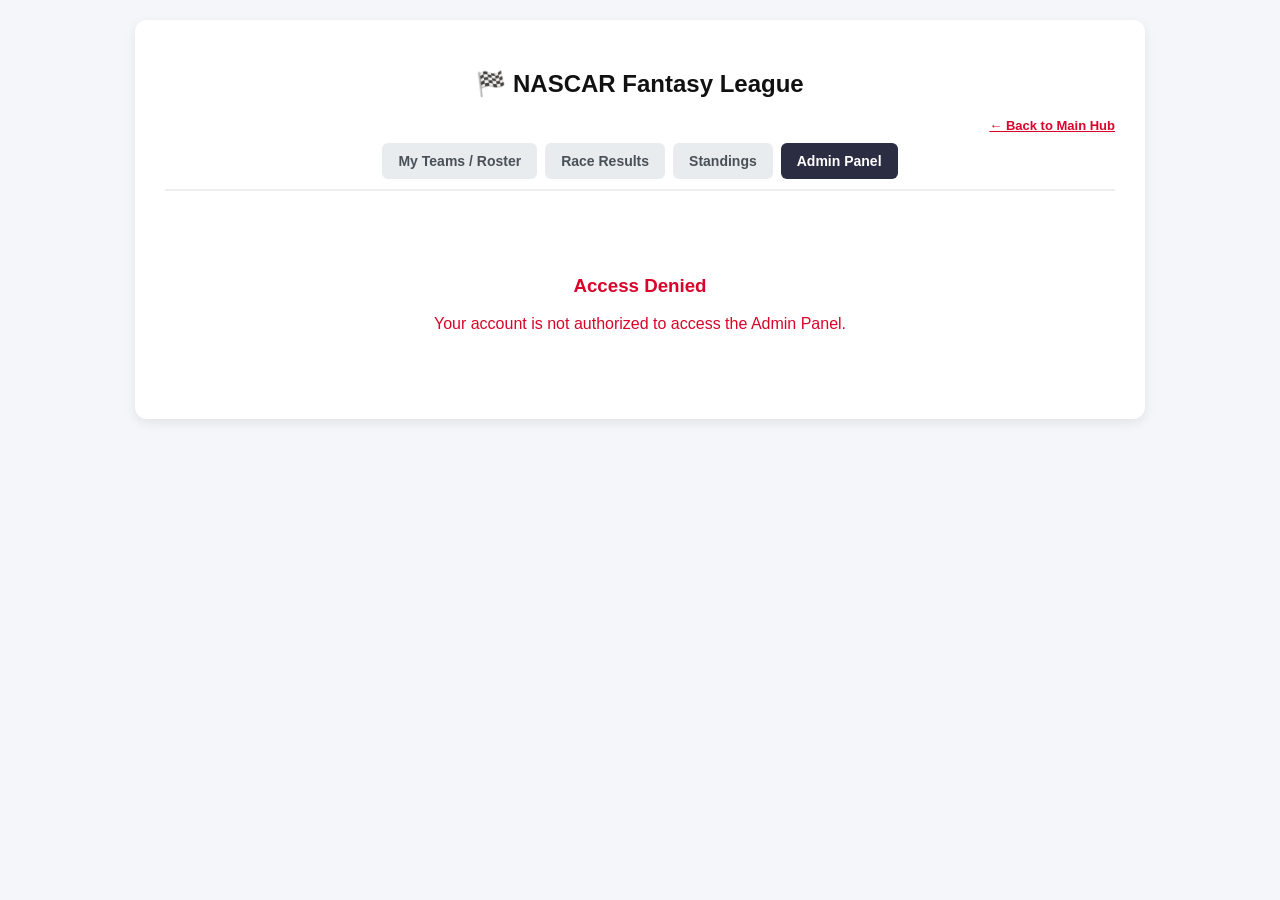
<file: admin.html>
<!DOCTYPE html>
<html>
<head>
  <meta charset="utf-8">
  <meta name="viewport" content="width=device-width, initial-scale=1">
  <title>NASCAR Fantasy League - Admin Panel</title>
  <style>
    body { font-family: -apple-system, BlinkMacSystemFont, "Segoe UI", Roboto, sans-serif; background: #f4f6f9; color: #333; margin: 0; padding: 20px; }
    .container { max-width: 950px; margin: 0 auto; background: #fff; padding: 30px; border-radius: 12px; box-shadow: 0 4px 12px rgba(0,0,0,0.08); }
    h2 { text-align: center; color: #111; margin-bottom: 20px; }
    
    .nav-tabs { display: flex; gap: 8px; margin-bottom: 25px; border-bottom: 2px solid #eee; padding-bottom: 10px; justify-content: center; flex-wrap: wrap; }
    .nav-tabs a { text-decoration: none; }
    .nav-tabs button { background: #e9ecef; border: none; padding: 10px 16px; border-radius: 6px; cursor: pointer; font-weight: 600; color: #495057; font-size: 14px; }
    .nav-tabs button.active { background: #d90429; color: #fff; }
    
    .form-group { margin-bottom: 20px; text-align: left; }
    label { display: block; font-weight: 600; margin-bottom: 6px; font-size: 14px; }
    input[type="text"], select { width: 100%; padding: 8px; border: 1px solid #ccc; border-radius: 6px; font-size: 13px; box-sizing: border-box; }
    button.action-btn { background: #d90429; color: white; border: none; padding: 10px 16px; font-size: 14px; font-weight: bold; border-radius: 6px; cursor: pointer; transition: background 0.2s; }
    button.action-btn:hover { background: #b70322; }
    .loading { text-align: center; font-style: italic; color: #666; margin-top: 15px; }
    
    table { width: 100%; border-collapse: collapse; margin-top: 15px; font-size: 13px; }
    th, td { padding: 8px 10px; border: 1px solid #dee2e6; text-align: left; }
    th { background: #f8f9fa; }
  </style>
</head>
<body>

  <div class="container">
    <h2>🏁 NASCAR Fantasy League</h2>
    <div style="text-align: right; margin-bottom: 10px; font-size: 13px; color: #666;">
      <a href="index.html" style="color: #d90429; font-weight: bold;">← Back to Main Hub</a>
    </div>
    
    <div class="nav-tabs">
      <a href="roster.html"><button>My Teams / Roster</button></a>
      <a href="results.html"><button>Race Results</button></a>
      <a href="standings.html"><button>Standings</button></a>
      <a href="admin.html"><button class="active" style="background: #2b2d42; color: #fff;">Admin Panel</button></a>
    </div>

    <!-- ADMIN PANEL CONTAINER -->
    <div id="adminPanelContent">
      <div id="accessDenied" style="display:none; text-align: center; padding: 40px; color: #d90429;">
        <h3>Access Denied</h3>
        <p>Your account is not authorized to access the Admin Panel.</p>
      </div>

      <div id="adminMainSection" style="display:none;">
        <h3>League Administration Panel</h3>
        <p>Logged in Admin: <span id="adminEmailDisplay" style="font-weight: bold; color: #d90429;"></span></p>
        
        <div style="margin-top: 20px; border-bottom: 2px solid #eee; padding-bottom: 10px; display: flex; gap: 8px; flex-wrap: wrap;">
          <button class="action-btn" onclick="switchAdminSubTab('rosters')">View Participant Rosters</button>
          <button class="action-btn" style="background: #2b2d42;" onclick="switchAdminSubTab('drivers')">Manage Drivers & Tiers</button>
          <button class="action-btn" style="background: #198754;" onclick="switchAdminSubTab('custom')">Write-In Drivers</button>
        </div>

        <div id="adminSubRosters" class="admin-sub-content" style="margin-top: 20px;">
          <p class="loading">Loading participant rosters...</p>
        </div>

        <div id="adminSubDrivers" class="admin-sub-content" style="margin-top: 20px; display:none;">
          <h4>Driver Eligibility & Tier Adjustments</h4>
          <p style="font-size:12px; color:#666;">Configure overrides for standard drivers. Set action to 'Omit' to remove them from selection lists, or assign custom tiers.</p>
          <div id="adminDriverTableContainer">Loading driver configuration...</div>
          <button class="action-btn" style="margin-top: 15px;" onclick="saveDriverConfig()">Save Driver Configuration</button>
        </div>

        <div id="adminSubCustom" class="admin-sub-content" style="margin-top: 20px; display:none;">
          <h4>Write-In Custom Drivers</h4>
          <p style="font-size:12px; color:#666;">Add custom drivers who aren't in the standard standings data feed.</p>
          <div id="customDriversTableContainer">Loading custom drivers...</div>
          <button class="action-btn" style="background: #198754; margin-top: 10px;" onclick="addCustomDriverRow()">+ Add Another Custom Driver</button>
          <button class="action-btn" style="margin-top: 10px;" onclick="saveCustomDriversConfig()">Save Custom Drivers</button>
        </div>
      </div>
    </div>
  </div>

  <script>
    const API_URL = "https://script.google.com/macros/s/AKfycbzMG87Z2WKta4ytG2O6jVl7R6diIvoRoyuwmu6AfnUdXo9W2QhzZ07Hs5vxaexvGhWj/exec";
    let currentUser = { name: "", email: "", isAdmin: false };

    async function callAPI(action, payload = {}) {
      try {
        payload.action = action;
        const response = await fetch(API_URL, {
          method: "POST",
          body: JSON.stringify(payload)
        });
        return await response.json();
      } catch (err) {
        console.error("API Error:", err);
        return { success: false, error: err.toString() };
      }
    }

    window.addEventListener('DOMContentLoaded', async () => {
      const savedUser = localStorage.getItem('nascarUser');
      if (savedUser) {
        try {
          currentUser = JSON.parse(savedUser);
        } catch(e) {}
      }

      if (!currentUser.email) {
        document.getElementById('accessDenied').style.display = 'block';
        return;
      }

      document.getElementById('adminEmailDisplay').textContent = currentUser.email;

      // Verify admin permissions by calling a restricted admin endpoint
      const res = await callAPI("adminGetAllTeams", { email: currentUser.email });
      
      if (res.success) {
        currentUser.isAdmin = true;
        document.getElementById('adminMainSection').style.display = 'block';
        renderAdminRosters(res.teams);
      } else {
        document.getElementById('accessDenied').style.display = 'block';
      }
    });

    function switchAdminSubTab(sub) {
      document.getElementById('adminSubRosters').style.display = (sub === 'rosters') ? 'block' : 'none';
      document.getElementById('adminSubDrivers').style.display = (sub === 'drivers') ? 'block' : 'none';
      document.getElementById('adminSubCustom').style.display = (sub === 'custom') ? 'block' : 'none';
      
      if (sub === 'rosters') loadAdminDashboard();
      if (sub === 'drivers') loadAdminDriverEditor();
      if (sub === 'custom') loadCustomDriverEditor();
    }

    async function loadAdminDashboard() {
      const res = await callAPI("adminGetAllTeams", { email: currentUser.email });
      if (res.success) {
        renderAdminRosters(res.teams);
      }
    }

    function renderAdminRosters(teams) {
      const container = document.getElementById('adminSubRosters');
      if (!teams || teams.length === 0) {
        container.innerHTML = '<p>No team submissions found yet.</p>';
        return;
      }
      
      let html = `<h4>All Participant Rosters (${teams.length})</h4>`;
      html += `<table>
        <tr>
          <th>Email</th>
          <th>Participant Name</th>
          <th>Team / Stable Name</th>
          <th>Drivers (1 - 10)</th>
          <th>Selected Teams</th>
        </tr>`;
        
      teams.forEach(t => {
        const driversFormatted = Array.isArray(t.drivers) ? t.drivers.filter(Boolean).join(', ') : '';
        const teamsFormatted = Array.isArray(t.teams) ? t.teams.filter(Boolean).join(' & ') : '';
        
        html += `<tr>
          <td>${t.email}</td>
          <td><b>${t.name}</b></td>
          <td><b style="color: #d90429;">${t.teamIdentifier}</b></td>
          <td style="font-size: 12px; line-height: 1.4;">${driversFormatted}</td>
          <td><b>${teamsFormatted}</b></td>
        </tr>`;
      });
      
      html += '</table>';
      container.innerHTML = html;
    }

    async function loadAdminDriverEditor() {
      const res = await callAPI("adminGetDriverManagementList", { email: currentUser.email });
      if (res.success) {
        let html = '<table><tr><th>Driver Name</th><th>Action</th><th>Tier Override</th><th>Team</th><th>Car #</th></tr>';
        const allDrivers = res.allDrivers || [];
        const overrides = res.overrides || {};
        
        allDrivers.forEach((d) => {
          const ov = overrides[d.name] || { action: 'include', tier: 0, team: d.team, car: d.car };
          html += `<tr data-driver="${d.name}">
            <td><b>${d.name}</b> (2025 Rank ${d.rank})</td>
            <td>
              <select class="admin-action">
                <option value="include" ${ov.action !== 'omit' ? 'selected' : ''}>Include</option>
                <option value="omit" ${ov.action === 'omit' ? 'selected' : ''}>Omit</option>
              </select>
            </td>
            <td>
              <select class="admin-tier">
                <option value="0" ${ov.tier === 0 ? 'selected' : ''}>Default (Auto)</option>
                <option value="1" ${ov.tier === 1 ? 'selected' : ''}>Tier 1</option>
                <option value="2" ${ov.tier === 2 ? 'selected' : ''}>Tier 2</option>
                <option value="3" ${ov.tier === 3 ? 'selected' : ''}>Tier 3</option>
                <option value="4" ${ov.tier === 4 ? 'selected' : ''}>Tier 4</option>
              </select>
            </td>
            <td><input type="text" class="admin-team" value="${ov.team || d.team}"></td>
            <td><input type="text" class="admin-car" value="${ov.car || d.car}" style="width: 50px;"></td>
          </tr>`;
        });
        html += '</table>';
        document.getElementById('adminDriverTableContainer').innerHTML = html;
      }
    }

    async function loadCustomDriverEditor() {
      const res = await callAPI("adminGetDriverManagementList", { email: currentUser.email });
      let html = '<table><tr><th>Driver Name</th><th>Assigned Tier</th><th>Team</th><th>Car #</th><th>Action</th></tr>';
      const existingCustom = res.customDrivers || [];
      if (existingCustom.length === 0) {
        existingCustom.push({ name: '', tier: 4, team: '', car: '' });
      }
      
      existingCustom.forEach((d) => {
        html += `<tr class="custom-driver-row">
          <td><input type="text" class="cd-name" value="${d.name}" placeholder="Driver Full Name"></td>
          <td>
            <select class="cd-tier">
              <option value="1" ${d.tier === 1 ? 'selected' : ''}>Tier 1</option>
              <option value="2" ${d.tier === 2 ? 'selected' : ''}>Tier 2</option>
              <option value="3" ${d.tier === 3 ? 'selected' : ''}>Tier 3</option>
              <option value="4" ${d.tier === 4 ? 'selected' : ''}>Tier 4</option>
            </select>
          </td>
          <td><input type="text" class="cd-team" value="${d.team}" placeholder="Team Name"></td>
          <td><input type="text" class="cd-car" value="${d.car}" placeholder="Car #" style="width: 50px;"></td>
          <td><button type="button" onclick="this.closest('tr').remove()" style="background:#d90429; color:#fff; border:none; padding:5px 8px; border-radius:4px; cursor:pointer;">Remove</button></td>
        </tr>`;
      });
      html += '</table>';
      document.getElementById('customDriversTableContainer').innerHTML = html;
    }

    function addCustomDriverRow() {
      const container = document.querySelector('#customDriversTableContainer table');
      if (!container) return;
      const row = document.createElement('tr');
      row.className = 'custom-driver-row';
      row.innerHTML = `
        <td><input type="text" class="cd-name" placeholder="Driver Full Name"></td>
        <td>
          <select class="cd-tier">
            <option value="1">Tier 1</option>
            <option value="2">Tier 2</option>
            <option value="3">Tier 3</option>
            <option value="4" selected>Tier 4</option>
          </select>
        </td>
        <td><input type="text" class="cd-team" placeholder="Team Name"></td>
        <td><input type="text" class="cd-car" placeholder="Car #" style="width: 50px;"></td>
        <td><button type="button" onclick="this.closest('tr').remove()" style="background:#d90429; color:#fff; border:none; padding:5px 8px; border-radius:4px; cursor:pointer;">Remove</button></td>
      `;
      container.appendChild(row);
    }

    async function saveDriverConfig() {
      const rows = document.querySelectorAll('#adminDriverTableContainer tr[data-driver]');
      const overrideList = [];
      rows.forEach(r => {
        const name = r.getAttribute('data-driver');
        const action = r.querySelector('.admin-action').value;
        const tier = Number(r.querySelector('.admin-tier').value);
        const team = r.querySelector('.admin-team').value.trim();
        const car = r.querySelector('.admin-car').value.trim();
        if (action === 'omit' || tier > 0 || team || car) {
          overrideList.push({ name, action, tier, team, car });
        }
      });

      const res = await callAPI("adminSaveDriverOverrides", { email: currentUser.email, overrideList });
      if (res.success) {
        alert("Driver configurations saved successfully!");
      } else {
        alert("Error saving: " + res.error);
      }
    }

    async function saveCustomDriversConfig() {
      const rows = document.querySelectorAll('.custom-driver-row');
      const customList = [];
      rows.forEach(r => {
        const name = r.querySelector('.cd-name').value.trim();
        const tier = Number(r.querySelector('.cd-tier').value);
        const team = r.querySelector('.cd-team').value.trim();
        const car = r.querySelector('.cd-car').value.trim();
        if (name) customList.push({ name, tier, team, car });
      });

      const res = await callAPI("adminSaveCustomDrivers", { email: currentUser.email, customDriversList: customList });
      if (res.success) {
        alert("Custom drivers saved successfully!");
      } else {
        alert("Error saving: " + res.error);
      }
    }
  </script>
</body>
</html>
</file>
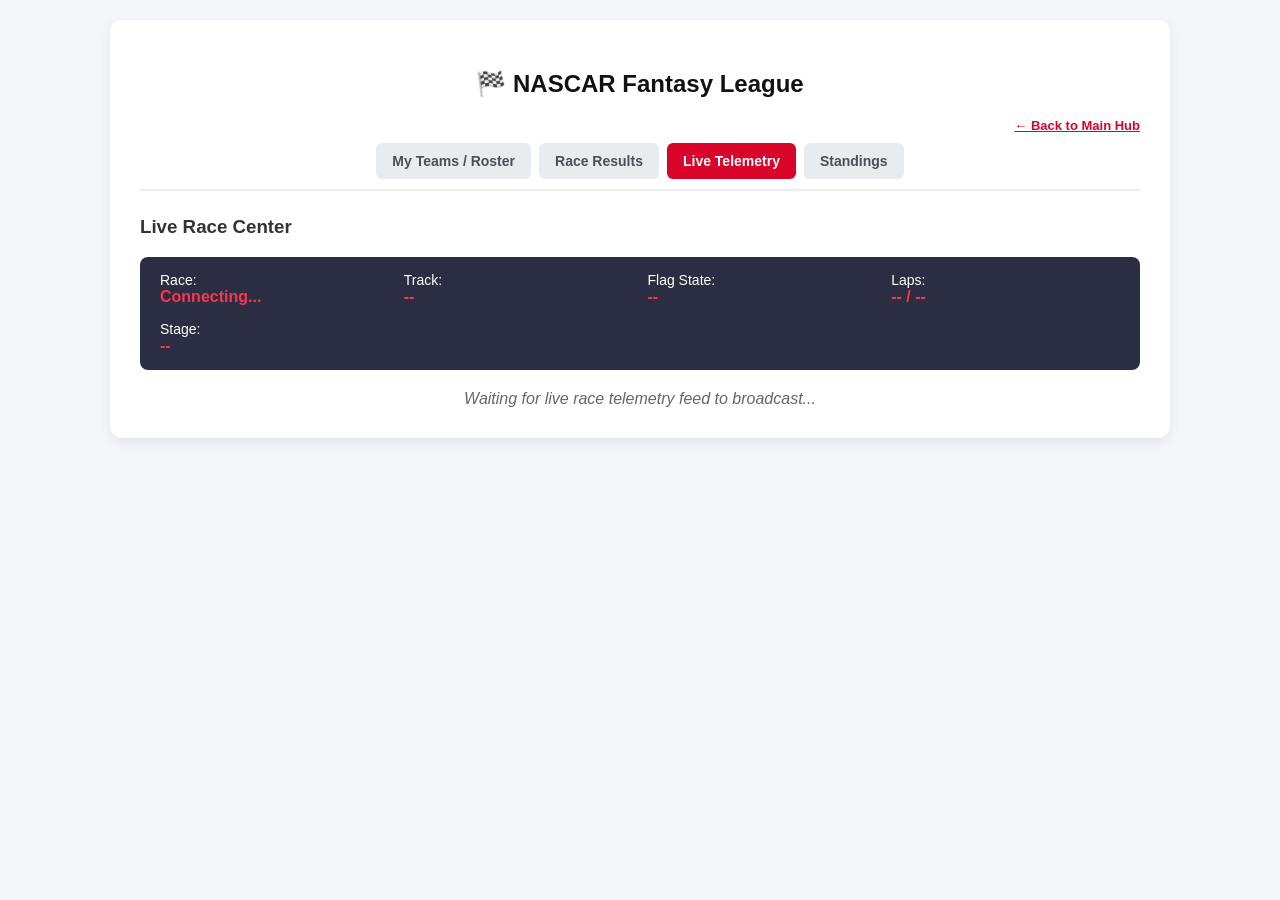
<file: live.html>
<!DOCTYPE html>
<html>
<head>
  <meta charset="utf-8">
  <meta name="viewport" content="width=device-width, initial-scale=1">
  <title>NASCAR Fantasy League - Live Race Center</title>
  <style>
    body { font-family: -apple-system, BlinkMacSystemFont, "Segoe UI", Roboto, sans-serif; background: #f4f6f9; color: #333; margin: 0; padding: 20px; }
    .container { max-width: 1000px; margin: 0 auto; background: #fff; padding: 30px; border-radius: 12px; box-shadow: 0 4px 12px rgba(0,0,0,0.08); }
    h2 { text-align: center; color: #111; margin-bottom: 20px; }
    
    .nav-tabs { display: flex; gap: 8px; margin-bottom: 25px; border-bottom: 2px solid #eee; padding-bottom: 10px; justify-content: center; flex-wrap: wrap; }
    .nav-tabs a { text-decoration: none; }
    .nav-tabs button { background: #e9ecef; border: none; padding: 10px 16px; border-radius: 6px; cursor: pointer; font-weight: 600; color: #495057; font-size: 14px; }
    .nav-tabs button.active { background: #d90429; color: #fff; }
    
    .status-banner { display: grid; grid-template-columns: repeat(auto-fit, minmax(200px, 1fr)); gap: 15px; background: #2b2d42; color: #fff; padding: 15px 20px; border-radius: 8px; margin-bottom: 20px; font-size: 14px; }
    .status-item span { display: block; font-weight: bold; color: #ff334b; font-size: 16px; }

    .loading { text-align: center; font-style: italic; color: #666; margin-top: 15px; }
    
    table { width: 100%; border-collapse: collapse; margin-top: 15px; font-size: 13px; overflow-x: auto; display: block; }
    th, td { padding: 8px 10px; border: 1px solid #dee2e6; text-align: left; }
    th { background: #f8f9fa; }
  </style>
</head>
<body>

  <div class="container">
    <h2>🏁 NASCAR Fantasy League</h2>
    <div style="text-align: right; margin-bottom: 10px; font-size: 13px; color: #666;">
      <a href="index.html" style="color: #d90429; font-weight: bold;">← Back to Main Hub</a>
    </div>
    
    <div class="nav-tabs">
      <a href="roster.html"><button>My Teams / Roster</button></a>
      <a href="results.html"><button>Race Results</button></a>
      <a href="live.html"><button class="active">Live Telemetry</button></a>
      <a href="standings.html"><button>Standings</button></a>
    </div>

    <!-- LIVE RACE DASHBOARD -->
    <div>
      <h3>Live Race Center</h3>
      
      <div class="status-banner" id="statusBanner">
        <div class="status-item">Race: <span id="lblRace">Connecting...</span></div>
        <div class="status-item">Track: <span id="lblTrack">--</span></div>
        <div class="status-item">Flag State: <span id="lblFlag">--</span></div>
        <div class="status-item">Laps: <span id="lblLaps">-- / --</span></div>
        <div class="status-item">Stage: <span id="lblStage">--</span></div>
      </div>

      <div id="liveLoading" class="loading">Connecting to NASCAR live telemetry feeds...</div>
      <div id="liveTableContainer"></div>
    </div>
  </div>

  <script>
    const statusMap = { 1: "Running", 3: "Out", 6: "Off Track" };

    function getFlagDesc(code) {
      switch (Number(code)) {
        case 0: return 'None';
        case 1: return 'Green 🟢';
        case 2: return 'Yellow 🟡';
        case 3: return 'Red 🔴';
        case 4: return 'White ⚪';
        case 5: return 'Checkered 🏁';
        case 8: return 'Hot Track';
        case 9: return 'Cold Track';
        default: return 'Active';
      }
    }

    async function fetchLiveFeed() {
      try {
        const [feedRes, pointsRes] = await Promise.all([
          fetch("https://cf.nascar.com/live/feeds/live-feed.json"),
          fetch("https://cf.nascar.com/live/feeds/live-points.json")
        ]);
        
        const feedData = await feedRes.json();
        const pointsData = await pointsRes.json();
        
        if (!feedData || !feedData.vehicles) {
          document.getElementById('liveLoading').textContent = "Live feed currently unavailable (No active race session).";
          return;
        }

        // Update Banner
        document.getElementById('lblRace').textContent = feedData.run_name || "Live Race";
        document.getElementById('lblTrack').textContent = feedData.track_name || "Track";
        document.getElementById('lblFlag').textContent = getFlagDesc(feedData.flag_state);
        document.getElementById('lblLaps').textContent = `${feedData.lap_number || 0} / ${feedData.laps_in_race || 0}`;
        
        let stageNum = "N/A";
        if (feedData.stage && feedData.stage.stage_num !== undefined) stageNum = feedData.stage.stage_num;
        document.getElementById('lblStage').textContent = stageNum;

        const pointsMap = {};
        if (Array.isArray(pointsData)) {
          pointsData.forEach(p => pointsMap[String(p.car_number)] = p);
        }

        const vehicles = feedData.vehicles.sort((a, b) => (a.running_position || a.position || 99) - (b.running_position || b.position || 99));

        let html = `<table>
          <tr>
            <th>Pos</th>
            <th>Start</th>
            <th>Car #</th>
            <th>Driver</th>
            <th>Delta</th>
            <th>Laps</th>
            <th>Status</th>
            <th>Live Pts</th>
            <th>S1</th>
            <th>S2</th>
            <th>S3</th>
          </tr>`;

        vehicles.forEach(v => {
          const p = pointsMap[String(v.vehicle_number)] || {};
          const driverName = v.driver ? (v.driver.full_name || `${v.driver.first_name || ''} ${v.driver.last_name || ''}`) : "Unknown";
          
          html += `<tr>
            <td><b>${v.running_position || v.position || ""}</b></td>
            <td>${v.starting_position || ""}</td>
            <td>${v.vehicle_number || ""}</td>
            <td><b>${driverName}</b></td>
            <td>${v.delta || 0}</td>
            <td>${v.laps_completed || 0}</td>
            <td>${statusMap[v.status] || 'Running'}</td>
            <td><b>${p.points_earned_this_race || 0}</b></td>
            <td>${p.stage_1_points || 0}</td>
            <td>${p.stage_2_points || 0}</td>
            <td>${p.stage_3_points || 0}</td>
          </tr>`;
        });
        html += '</table>';

        document.getElementById('liveTableContainer').innerHTML = html;
        document.getElementById('liveLoading').style.display = 'none';

      } catch (err) {
        console.error("Live feed fetch error:", err);
        document.getElementById('liveLoading').textContent = "Waiting for live race telemetry feed to broadcast...";
      }
    }

    window.addEventListener('DOMContentLoaded', () => {
      fetchLiveFeed();
      // Auto-refresh every 10 seconds during race weekends
      setInterval(fetchLiveFeed, 10000);
    });
  </script>
</body>
</html>
</file>
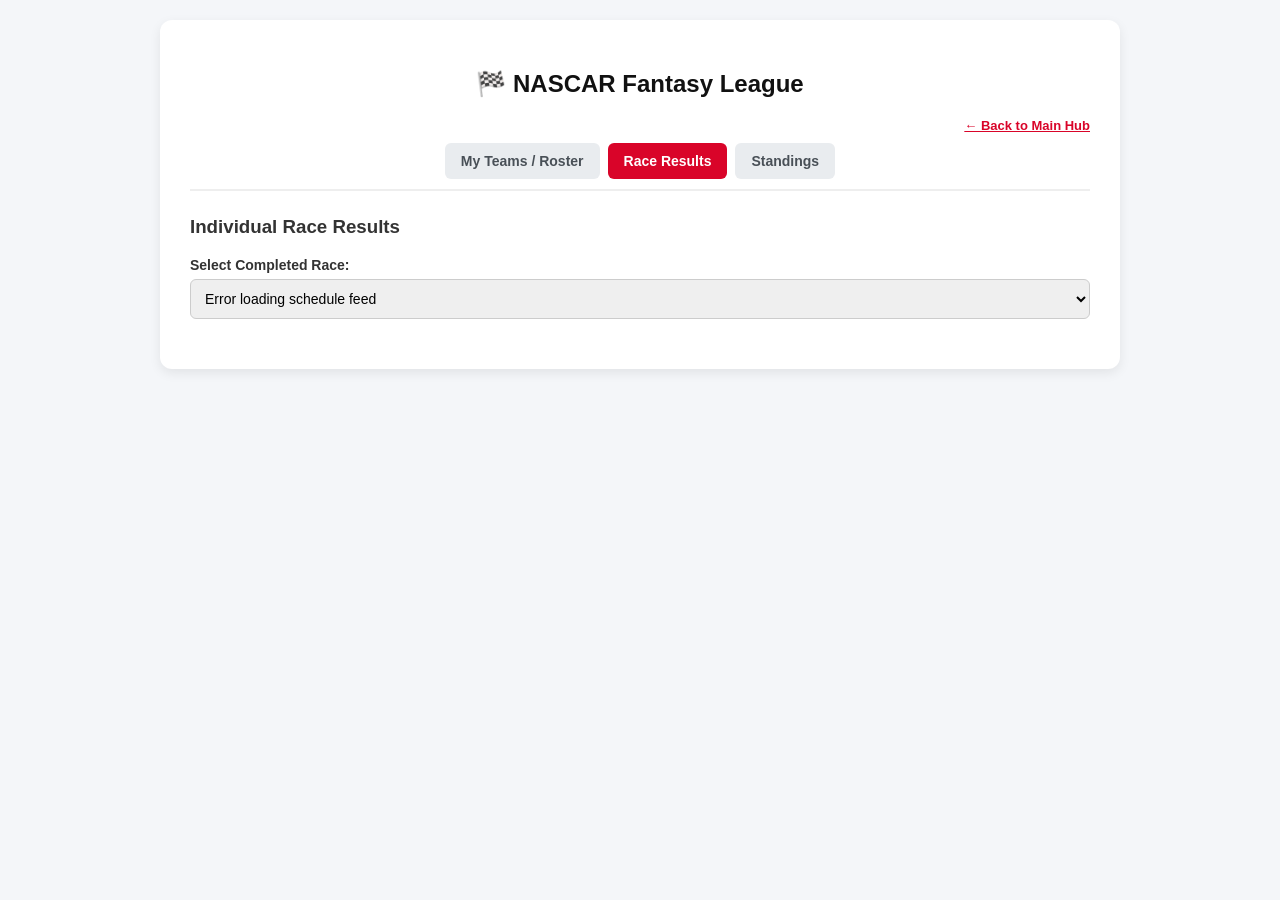
<file: results.html>
<!DOCTYPE html>
<html>
<head>
  <meta charset="utf-8">
  <meta name="viewport" content="width=device-width, initial-scale=1">
  <title>NASCAR Fantasy League - Race Results</title>
  <style>
    body { font-family: -apple-system, BlinkMacSystemFont, "Segoe UI", Roboto, sans-serif; background: #f4f6f9; color: #333; margin: 0; padding: 20px; }
    .container { max-width: 900px; margin: 0 auto; background: #fff; padding: 30px; border-radius: 12px; box-shadow: 0 4px 12px rgba(0,0,0,0.08); }
    h2 { text-align: center; color: #111; margin-bottom: 20px; }
    
    .nav-tabs { display: flex; gap: 8px; margin-bottom: 25px; border-bottom: 2px solid #eee; padding-bottom: 10px; justify-content: center; flex-wrap: wrap; }
    .nav-tabs a { text-decoration: none; }
    .nav-tabs button { background: #e9ecef; border: none; padding: 10px 16px; border-radius: 6px; cursor: pointer; font-weight: 600; color: #495057; font-size: 14px; }
    .nav-tabs button.active { background: #d90429; color: #fff; }
    
    .form-group { margin-bottom: 20px; text-align: left; }
    label { display: block; font-weight: 600; margin-bottom: 6px; font-size: 14px; }
    select { width: 100%; padding: 10px; border: 1px solid #ccc; border-radius: 6px; font-size: 14px; box-sizing: border-box; }
    .loading { text-align: center; font-style: italic; color: #666; margin-top: 15px; }
    
    table { width: 100%; border-collapse: collapse; margin-top: 15px; font-size: 13px; overflow-x: auto; display: block; }
    th, td { padding: 8px 10px; border: 1px solid #dee2e6; text-align: left; }
    th { background: #f8f9fa; }
  </style>
</head>
<body>

  <div class="container">
    <h2>🏁 NASCAR Fantasy League</h2>
    <div style="text-align: right; margin-bottom: 10px; font-size: 13px; color: #666;">
      <a href="index.html" style="color: #d90429; font-weight: bold;">← Back to Main Hub</a>
    </div>
    
    <div class="nav-tabs">
      <a href="roster.html"><button>My Teams / Roster</button></a>
      <a href="results.html"><button class="active">Race Results</button></a>
      <a href="standings.html"><button>Standings</button></a>
    </div>

    <!-- RACE RESULTS EXPLORER -->
    <div>
      <h3>Individual Race Results</h3>
      <div class="form-group">
        <label>Select Completed Race:</label>
        <select id="raceSelect" onchange="fetchRaceResults()">
          <option value="">-- Loading 2026 Schedule --</option>
        </select>
      </div>
      <div id="resultsLoading" class="loading" style="display:none;">Loading official NASCAR feed...</div>
      <div id="raceResultsContainer"></div>
    </div>
  </div>

  <script>
    window.addEventListener('DOMContentLoaded', async () => {
      await loadScheduleDropdowns();
    });

    async function loadScheduleDropdowns() {
      const loadingEl = document.getElementById('resultsLoading');
      loadingEl.style.display = 'block';
      loadingEl.textContent = "Loading 2026 schedule...";
      
      try {
        const response = await fetch("https://cf.nascar.com/cacher/2026/race_list_basic.json");
        const data = await response.json();
        const racesList = data.series_1 || [];
        
        const select = document.getElementById('raceSelect');
        select.innerHTML = '<option value="">-- Choose a Race --</option>';
        
        racesList.forEach((r, idx) => {
          const opt = document.createElement('option');
          opt.value = r.race_id;
          const raceNum = r.race_number || r.race_num || (idx + 1);
          const raceName = r.race_name || r.name || "Race";
          const trackName = r.track_name || "";
          const dateStr = r.date_str ? ` - ${r.date_str}` : "";
          
          opt.textContent = `${raceNum}. ${raceName} (${trackName})${dateStr}`;
          select.appendChild(opt);
        });
      } catch (err) {
        console.error("Schedule error:", err);
        document.getElementById('raceSelect').innerHTML = '<option value="">Error loading schedule feed</option>';
      } finally {
        loadingEl.style.display = 'none';
      }
    }

    async function fetchRaceResults() {
      const raceId = document.getElementById('raceSelect').value;
      if (!raceId) return;
      
      const loadingEl = document.getElementById('resultsLoading');
      const container = document.getElementById('raceResultsContainer');
      
      loadingEl.style.display = 'block';
      loadingEl.textContent = "Loading official NASCAR feed...";
      container.innerHTML = '';
      
      try {
        const response = await fetch(`https://cf.nascar.com/cacher/2026/1/${raceId}/weekend-feed.json`);
        const data = await response.json();
        
        if (!data || !data.weekend_race || !data.weekend_race[0] || !data.weekend_race[0].results) {
          container.innerHTML = '<p style="color:#d90429; text-align:center;">No results available for this race yet.</p>';
          return;
        }
        
        const results = data.weekend_race[0].results;
        results.sort((a, b) => (a.finishing_position || 999) - (b.finishing_position || 999));
        
        let html = `<table>
          <tr>
            <th>Finish</th>
            <th>Start</th>
            <th>Driver Name</th>
            <th>Car #</th>
            <th>Team</th>
            <th>Laps Comp</th>
            <th>Led</th>
            <th>Status</th>
          </tr>`;
          
        results.forEach(r => {
          html += `<tr>
            <td>${r.finishing_position || ""}</td>
            <td>${r.starting_position || ""}</td>
            <td><b>${r.driver_fullname || ""}</b></td>
            <td>${r.car_number || ""}</td>
            <td>${r.team_name || ""}</td>
            <td>${r.laps_completed || 0}</td>
            <td>${r.laps_led || 0}</td>
            <td>${r.finishing_status || ""}</td>
          </tr>`;
        });
        html += '</table>';
        container.innerHTML = html;
      } catch (err) {
        console.error("Results error:", err);
        container.innerHTML = '<p style="color:#d90429; text-align:center;">Failed to load race results feed.</p>';
      } finally {
        loadingEl.style.display = 'none';
      }
    }
  </script>
</body>
</html>
</file>
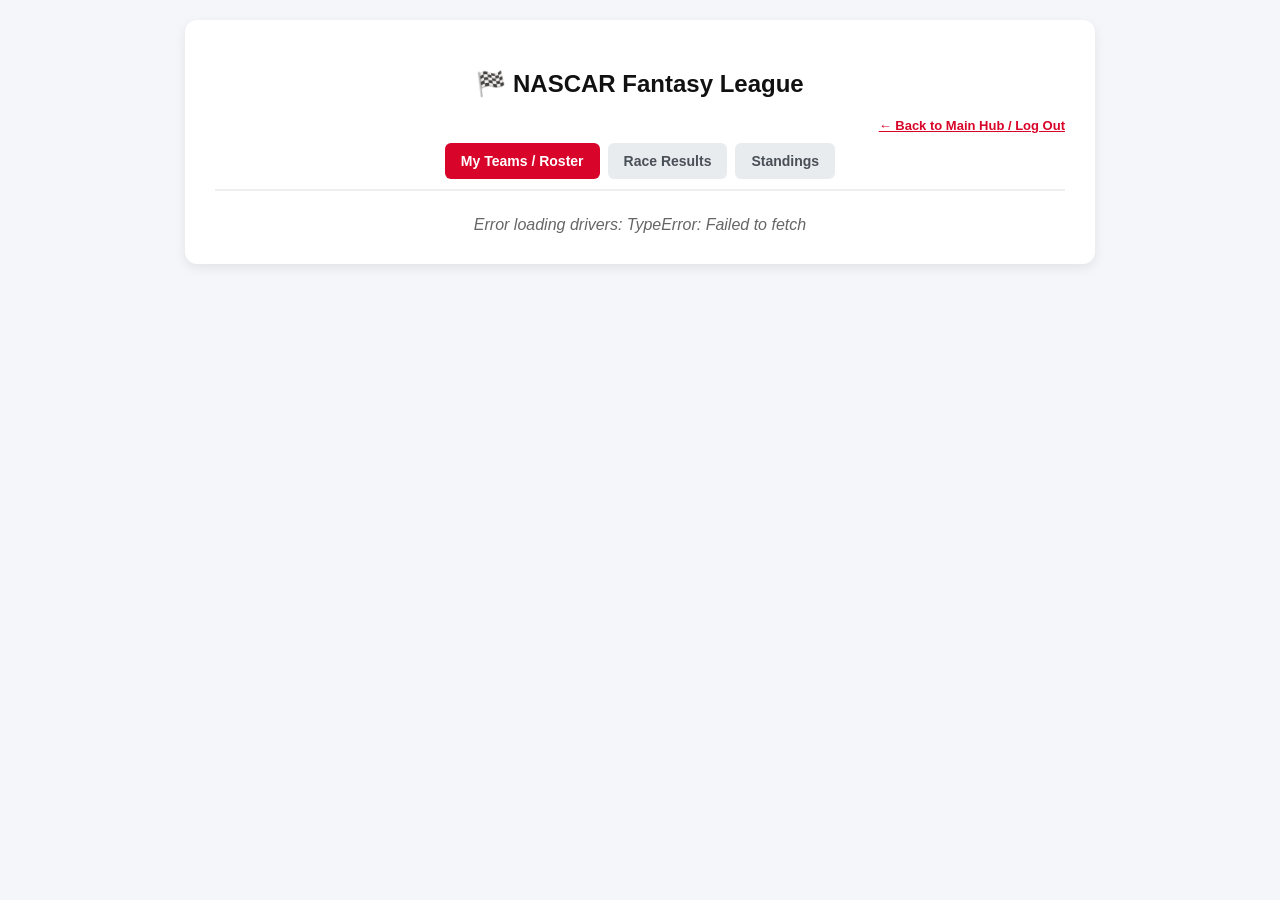
<file: roster.html>
<!DOCTYPE html>
<html>
<head>
  <meta charset="utf-8">
  <meta name="viewport" content="width=device-width, initial-scale=1">
  <title>NASCAR Fantasy League - Roster Management</title>
  <style>
    body { font-family: -apple-system, BlinkMacSystemFont, "Segoe UI", Roboto, sans-serif; background: #f4f6f9; color: #333; margin: 0; padding: 20px; }
    .container { max-width: 850px; margin: 0 auto; background: #fff; padding: 30px; border-radius: 12px; box-shadow: 0 4px 12px rgba(0,0,0,0.08); }
    h2 { text-align: center; color: #111; margin-bottom: 20px; }
    
    .nav-tabs { display: flex; gap: 8px; margin-bottom: 25px; border-bottom: 2px solid #eee; padding-bottom: 10px; justify-content: center; flex-wrap: wrap; }
    .nav-tabs a { text-decoration: none; }
    .nav-tabs button { background: #e9ecef; border: none; padding: 10px 16px; border-radius: 6px; cursor: pointer; font-weight: 600; color: #495057; font-size: 14px; }
    .nav-tabs button.active { background: #d90429; color: #fff; }
    
    .form-group { margin-bottom: 20px; text-align: left; }
    label { display: block; font-weight: 600; margin-bottom: 6px; font-size: 14px; }
    input[type="text"], select { width: 100%; padding: 10px; border: 1px solid #ccc; border-radius: 6px; font-size: 14px; box-sizing: border-box; }
    .section-title { font-size: 16px; font-weight: bold; margin-top: 25px; margin-bottom: 10px; border-bottom: 2px solid #eee; padding-bottom: 5px; color: #d90429; text-align: left; }
    .grid-2 { display: grid; grid-template-columns: 1fr 1fr; gap: 15px; }
    button.action-btn { background: #d90429; color: white; border: none; padding: 12px 20px; font-size: 16px; font-weight: bold; border-radius: 6px; cursor: pointer; width: 100%; margin-top: 10px; transition: background 0.2s; }
    button.action-btn:hover { background: #b70322; }
    .loading { text-align: center; font-style: italic; color: #666; margin-top: 15px; }
  </style>
</head>
<body>

  <div class="container">
    <h2>🏁 NASCAR Fantasy League</h2>
    <div style="text-align: right; margin-bottom: 10px; font-size: 13px; color: #666;">
      <a href="index.html" style="color: #d90429; font-weight: bold;">← Back to Main Hub / Log Out</a>
    </div>
    
    <div class="nav-tabs">
      <button class="active">My Teams / Roster</button>
      <a href="results.html"><button>Race Results</button></a>
      <a href="standings.html"><button>Standings</button></a>
    </div>

    <!-- TEAM SUBMISSION & MULTI-TEAM PORTAL -->
    <div id="teamTab" class="tab-content">
      <div id="loading" class="loading">Loading drivers from baseline...</div>
      
      <div id="teamSelectorContainer" style="display:none; background: #f8f9fa; padding: 15px; border-radius: 8px; margin-bottom: 20px;">
        <label style="color: #d90429;">Select or Create Team:</label>
        <div style="display: flex; gap: 10px;">
          <select id="userTeamSelector" onchange="handleTeamSelectionChange()" style="flex: 2;"></select>
          <button type="button" class="action-btn" style="flex: 1; margin-top:0;" onclick="createNewTeamPrompt()">+ Create New Team</button>
        </div>
      </div>

      <form id="fantasyForm" style="display:none;" onsubmit="handleFormSubmit(event)">
        <div class="form-group">
          <label>Team Identifier / Stable Name</label>
          <input type="text" id="teamIdentifier" required placeholder="e.g. Racing Team 1">
        </div>

        <div class="section-title">Tier 1: Top 4 (Pick 1 Driver)</div>
        <div class="form-group"><select id="d1" class="driver-select" data-tier="1" required></select></div>

        <div class="section-title">Tier 2: Ranks 5–16 (Pick 3 Drivers)</div>
        <div class="form-group"><select id="d2" class="driver-select" data-tier="2" required></select></div>
        <div class="form-group"><select id="d3" class="driver-select" data-tier="2" required></select></div>
        <div class="form-group"><select id="d4" class="driver-select" data-tier="2" required></select></div>

        <div class="section-title">Tier 3: Ranks 17–30 (Pick 4 Drivers)</div>
        <div class="form-group"><select id="d5" class="driver-select" data-tier="3" required></select></div>
        <div class="form-group"><select id="d6" class="driver-select" data-tier="3" required></select></div>
        <div class="form-group"><select id="d7" class="driver-select" data-tier="3" required></select></div>
        <div class="form-group"><select id="d8" class="driver-select" data-tier="3" required></select></div>

        <div class="section-title">Tier 4: Ranks 31+ (Pick 2 Drivers)</div>
        <div class="form-group"><select id="d9" class="driver-select" data-tier="4" required></select></div>
        <div class="form-group"><select id="d10" class="driver-select" data-tier="4" required></select></div>

        <div class="section-title">Race Teams (Pick 2 Teams)</div>
        <p style="font-size: 12px; color: #666; margin-top: 0;">Teams associated with your selected drivers are automatically excluded.</p>
        
        <div class="grid-2">
          <div class="form-group">
            <label>Team 1</label>
            <select id="t1" class="team-select" required></select>
          </div>
          <div class="form-group">
            <label>Team 2</label>
            <select id="t2" class="team-select" required></select>
          </div>
        </div>

        <button type="submit" id="submitBtn" class="action-btn">Save / Submit Roster</button>
      </form>
    </div>
  </div>

  <script>
    const API_URL = "https://script.google.com/macros/s/AKfycbzMG87Z2WKta4ytG2O6jVl7R6diIvoRoyuwmu6AfnUdXo9W2QhzZ07Hs5vxaexvGhWj/exec";
    
    let globalTiers = {};
    let globalTeams = [];
    let allDriversLookup = {};
    let userRegisteredTeams = [];
    let currentUser = { name: "Participant", email: "user@example.com" }; // Will pull from session/localStorage in multi-page flow

    async function callAPI(action, payload = {}) {
      try {
        payload.action = action;
        const response = await fetch(API_URL, {
          method: "POST",
          body: JSON.stringify(payload)
        });
        return await response.json();
      } catch (err) {
        console.error("API Error:", err);
        return { success: false, error: err.toString() };
      }
    }

    // Initialize data on page load
    window.addEventListener('DOMContentLoaded', async () => {
      const res = await callAPI("getDrivers");
      if (res.success) {
        initForm(res.data);
      } else {
        document.getElementById('loading').textContent = "Error loading drivers: " + res.error;
      }
    });

    async function initForm(data) {
      globalTiers = data.tiers;
      globalTeams = data.teams;
      allDriversLookup = {};
      
      ['tier1', 'tier2', 'tier3', 'tier4'].forEach(tKey => {
        if (globalTiers[tKey]) {
          globalTiers[tKey].forEach(d => {
            allDriversLookup[d.name] = d;
          });
        }
      });

      const driverSelects = document.querySelectorAll('.driver-select');
      driverSelects.forEach(select => {
        select.addEventListener('change', () => {
          updateAllDriverDropdowns();
          updateTeamDropdowns();
        });
      });

      updateAllDriverDropdowns();

      const teamRes = await callAPI("lookupTeam", { email: currentUser.email });
      userRegisteredTeams = teamRes.teams || [];
      const selector = document.getElementById('userTeamSelector');
      const container = document.getElementById('teamSelectorContainer');
      
      if (userRegisteredTeams.length > 0) {
        selector.innerHTML = '<option value="">-- Select Existing Team to View/Edit --</option>';
        userRegisteredTeams.forEach((t, idx) => {
          selector.innerHTML += `<option value="${idx}">${t.teamIdentifier}</option>`;
        });
        selector.innerHTML += `<option value="NEW">+ Create New Team</option>`;
        container.style.display = 'block';
        
        selector.value = "0";
        loadTeamIntoForm(userRegisteredTeams[0]);
      } else {
        container.style.display = 'none';
        document.getElementById('teamIdentifier').value = `${currentUser.name} - Team 1`;
      }
      
      document.getElementById('loading').style.display = 'none';
      document.getElementById('fantasyForm').style.display = 'block';
    }

    function handleTeamSelectionChange() {
      const val = document.getElementById('userTeamSelector').value;
      if (val === "NEW") {
        createNewTeamPrompt();
      } else if (val !== "") {
        const teamObj = userRegisteredTeams[Number(val)];
        loadTeamIntoForm(teamObj);
      }
    }

    function createNewTeamPrompt() {
      const newName = prompt("Enter a unique name for your new team/stable:");
      if (!newName) return;
      
      document.getElementById('teamIdentifier').value = newName.trim();
      document.getElementById('fantasyForm').reset();
      document.getElementById('teamIdentifier').value = newName.trim();
      updateAllDriverDropdowns();
      updateTeamDropdowns();
    }

    function loadTeamIntoForm(teamObj) {
      document.getElementById('teamIdentifier').value = teamObj.teamIdentifier;
      ['d1','d2','d3','d4','d5','d6','d7','d8','d9','d10'].forEach((id, idx) => {
        const el = document.getElementById(id);
        if (el) el.value = teamObj.drivers[idx] || '';
      });
      ['t1','t2'].forEach((id, idx) => {
        const el = document.getElementById(id);
        if (el) el.value = teamObj.teams[idx] || '';
      });
      updateAllDriverDropdowns();
      updateTeamDropdowns();
    }

    function updateAllDriverDropdowns() {
      const allSelects = document.querySelectorAll('.driver-select');
      const selectedValues = Array.from(allSelects).map(s => s.value).filter(Boolean);

      allSelects.forEach(select => {
        const currentVal = select.value;
        const tierNum = select.getAttribute('data-tier');
        const tierKey = `tier${tierNum}`;
        const driverList = globalTiers[tierKey] || [];

        select.innerHTML = '<option value="">-- Select Driver --</option>';
        driverList.forEach(d => {
          if (d.name === currentVal || !selectedValues.includes(d.name)) {
            let opt = document.createElement('option');
            opt.value = d.name;
            opt.textContent = `${d.name} (Rank ${d.rank} | ${d.team} - #${d.car})`;
            if (d.name === currentVal) opt.selected = true;
            select.appendChild(opt);
          }
        });
      });
    }

    function updateTeamDropdowns() {
      const selectedDrivers = Array.from(document.querySelectorAll('.driver-select'))
        .map(s => s.value)
        .filter(Boolean);
        
      const excludedTeams = new Set();
      selectedDrivers.forEach(driverName => {
        const found = allDriversLookup[driverName];
        if (found && found.team) {
          excludedTeams.add(found.team);
        }
      });

      const teamSelects = document.querySelectorAll('.team-select');
      teamSelects.forEach(select => {
        const currentValue = select.value;
        select.innerHTML = '<option value="">-- Select Team --</option>';
        
        globalTeams.forEach(team => {
          if (!excludedTeams.has(team)) {
            let opt = document.createElement('option');
            opt.value = team;
            opt.textContent = team;
            if (team === currentValue) opt.selected = true;
            select.appendChild(opt);
          }
        });
      });
    }

    async function handleFormSubmit(e) {
      e.preventDefault();
      const btn = document.getElementById('submitBtn');
      btn.disabled = true;
      btn.textContent = "Saving...";

      const formData = {
        name: currentUser.name,
        email: currentUser.email,
        teamIdentifier: document.getElementById('teamIdentifier').value.trim(),
        d1: document.getElementById('d1').value,
        d2: document.getElementById('d2').value,
        d3: document.getElementById('d3').value,
        d4: document.getElementById('d4').value,
        d5: document.getElementById('d5').value,
        d6: document.getElementById('d6').value,
        d7: document.getElementById('d7').value,
        d8: document.getElementById('d8').value,
        d9: document.getElementById('d9').value,
        d10: document.getElementById('d10').value,
        t1: document.getElementById('t1').value,
        t2: document.getElementById('t2').value
      };

      const res = await callAPI("submitSelections", formData);
      if (res.success) {
        alert("Roster saved successfully!");
        const teamRes = await callAPI("lookupTeam", { email: currentUser.email });
        userRegisteredTeams = teamRes.teams || [];
        const selector = document.getElementById('userTeamSelector');
        selector.innerHTML = '<option value="">-- Select Existing Team to View/Edit --</option>';
        userRegisteredTeams.forEach((t, idx) => {
          selector.innerHTML += `<option value="${idx}">${t.teamIdentifier}</option>`;
        });
        selector.innerHTML += `<option value="NEW">+ Create New Team</option>`;
        document.getElementById('teamSelectorContainer').style.display = 'block';
      } else {
        alert("Submission error: " + res.error);
      }
      btn.disabled = false;
      btn.textContent = "Save / Submit Roster";
    }
  </script>
</body>
</html>
</file>
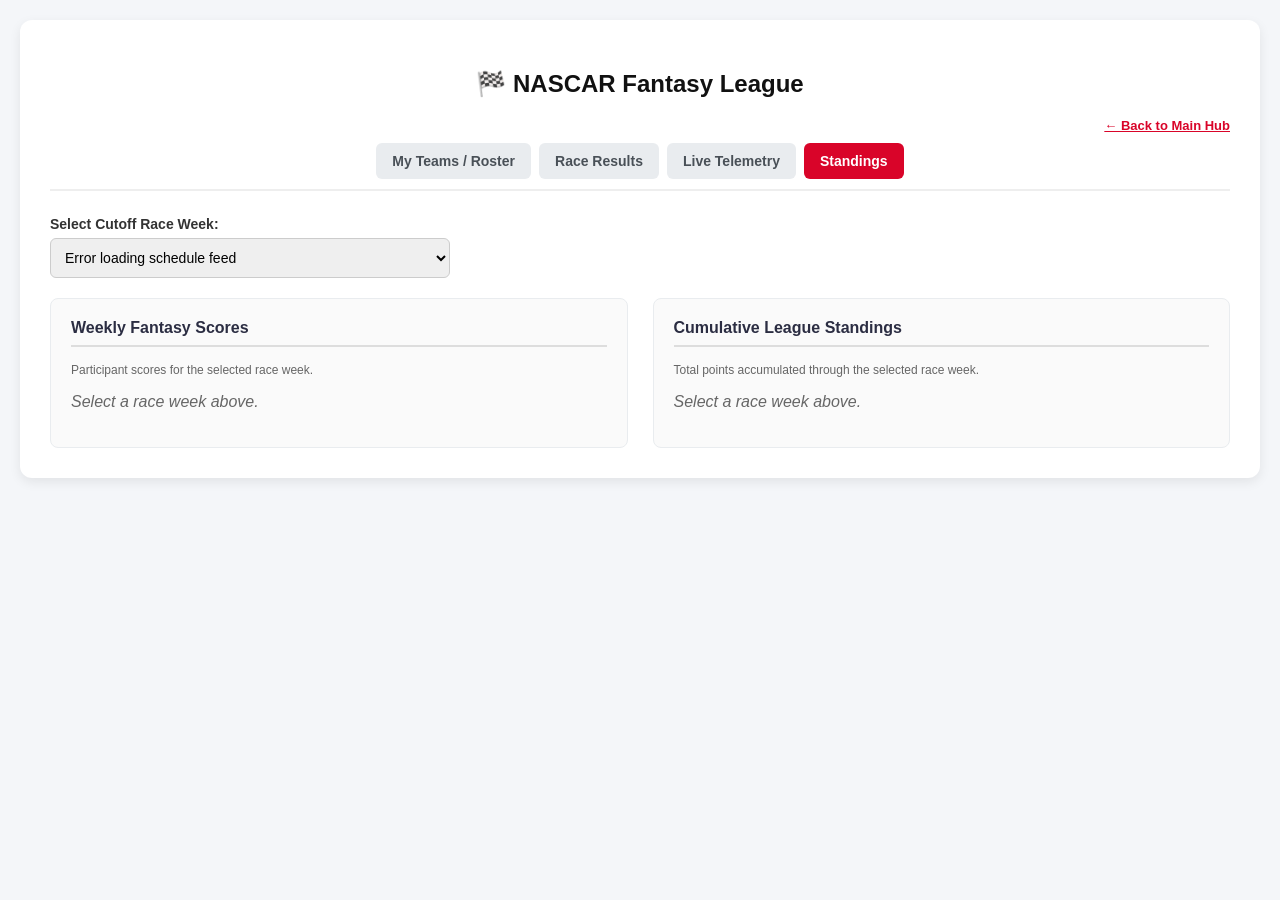
<file: standings.html>
<!DOCTYPE html>
<html>
<head>
  <meta charset="utf-8">
  <meta name="viewport" content="width=device-width, initial-scale=1">
  <title>NASCAR Fantasy League - Standings & Results</title>
  <style>
    body { font-family: -apple-system, BlinkMacSystemFont, "Segoe UI", Roboto, sans-serif; background: #f4f6f9; color: #333; margin: 0; padding: 20px; }
    .container { max-width: 1200px; margin: 0 auto; background: #fff; padding: 30px; border-radius: 12px; box-shadow: 0 4px 12px rgba(0,0,0,0.08); }
    h2 { text-align: center; color: #111; margin-bottom: 20px; }
    
    .nav-tabs { display: flex; gap: 8px; margin-bottom: 25px; border-bottom: 2px solid #eee; padding-bottom: 10px; justify-content: center; flex-wrap: wrap; }
    .nav-tabs a { text-decoration: none; }
    .nav-tabs button { background: #e9ecef; border: none; padding: 10px 16px; border-radius: 6px; cursor: pointer; font-weight: 600; color: #495057; font-size: 14px; }
    .nav-tabs button.active { background: #d90429; color: #fff; }
    
    .form-group { margin-bottom: 20px; text-align: left; max-width: 400px; }
    label { display: block; font-weight: 600; margin-bottom: 6px; font-size: 14px; }
    select { width: 100%; padding: 10px; border: 1px solid #ccc; border-radius: 6px; font-size: 14px; box-sizing: border-box; }
    
    .dual-grid { display: grid; grid-template-columns: 1fr 1fr; gap: 25px; margin-top: 20px; }
    @media (max-width: 900px) { .dual-grid { grid-template-columns: 1fr; } }
    
    .panel { background: #fafafa; border: 1px solid #e9ecef; border-radius: 8px; padding: 20px; }
    .panel h3 { margin-top: 0; color: #2b2d42; border-bottom: 2px solid #ddd; padding-bottom: 8px; font-size: 16px; }
    
    .loading { text-align: center; font-style: italic; color: #666; margin-top: 15px; }
    
    table { width: 100%; border-collapse: collapse; margin-top: 15px; font-size: 12px; background: #fff; }
    th, td { padding: 8px; border: 1px solid #dee2e6; text-align: left; }
    th { background: #e9ecef; }
  </style>
</head>
<body>

  <div class="container">
    <h2>🏁 NASCAR Fantasy League</h2>
    <div style="text-align: right; margin-bottom: 10px; font-size: 13px; color: #666;">
      <a href="index.html" style="color: #d90429; font-weight: bold;">← Back to Main Hub</a>
    </div>
    
    <div class="nav-tabs">
      <a href="roster.html"><button>My Teams / Roster</button></a>
      <a href="results.html"><button>Race Results</button></a>
      <a href="live.html"><button>Live Telemetry</button></a>
      <a href="standings.html"><button class="active">Standings</button></a>
    </div>

    <!-- STANDINGS & WEEKLY RESULTS DASHBOARD -->
    <div>
      <div class="form-group">
        <label>Select Cutoff Race Week:</label>
        <select id="cutoffRaceSelect" onchange="fetchStandingsData()">
          <option value="">-- Loading Completed Races --</option>
        </select>
      </div>

      <div id="standingsLoading" class="loading" style="display:none;">Calculating fantasy standings from Google Sheets engine...</div>

      <div class="dual-grid">
        <!-- LEFT PANEL: INDIVIDUAL RACE RESULTS -->
        <div class="panel">
          <h3>Weekly Fantasy Scores</h3>
          <p style="font-size: 12px; color: #666;">Participant scores for the selected race week.</p>
          <div id="weeklyResultsContainer">
            <p style="color:#666; font-style:italic;">Select a race week above.</p>
          </div>
        </div>

        <!-- RIGHT PANEL: CUMULATIVE STANDINGS -->
        <div class="panel">
          <h3>Cumulative League Standings</h3>
          <p style="font-size: 12px; color: #666;">Total points accumulated through the selected race week.</p>
          <div id="cumulativeStandingsContainer">
            <p style="color:#666; font-style:italic;">Select a race week above.</p>
          </div>
        </div>
      </div>
    </div>
  </div>

  <script>
    const API_URL = "https://script.google.com/macros/s/AKfycbzMG87Z2WKta4ytG2O6jVl7R6diIvoRoyuwmu6AfnUdXo9W2QhzZ07Hs5vxaexvGhWj/exec";

    async function callAPI(action, payload = {}) {
      try {
        payload.action = action;
        const response = await fetch(API_URL, {
          method: "POST",
          body: JSON.stringify(payload)
        });
        return await response.json();
      } catch (err) {
        console.error("API Error:", err);
        return { success: false, error: err.toString() };
      }
    }

    window.addEventListener('DOMContentLoaded', async () => {
      await loadCompletedRacesDropdown();
    });

    async function loadCompletedRacesDropdown() {
      try {
        const response = await fetch("https://cf.nascar.com/cacher/2026/race_list_basic.json");
        const data = await response.json();
        const racesList = data.series_1 || [];
        
        const select = document.getElementById('cutoffRaceSelect');
        select.innerHTML = '<option value="">-- Choose Cutoff Race --</option>';
        
        racesList.forEach((r, idx) => {
          const raceNum = r.race_number || r.race_num || (idx + 1);
          // Only list completed or active races up to current week
          const opt = document.createElement('option');
          opt.value = raceNum;
          opt.textContent = `Week ${raceNum}: ${r.race_name || r.name} (${r.track_name || ""})`;
          select.appendChild(opt);
        });
      } catch (err) {
        console.error("Schedule error:", err);
        document.getElementById('cutoffRaceSelect').innerHTML = '<option value="">Error loading schedule feed</option>';
      }
    }

    async function fetchStandingsData() {
      const raceNum = document.getElementById('cutoffRaceSelect').value;
      if (!raceNum) return;

      const loadingEl = document.getElementById('standingsLoading');
      loadingEl.style.display = 'block';

      // Request standings and weekly breakdown from your Google Sheets backend engine
      const res = await callAPI("getStandings", { raceNum: raceNum });
      loadingEl.style.display = 'none';

      const weeklyContainer = document.getElementById('weeklyResultsContainer');
      const standingsContainer = document.getElementById('cumulativeStandingsContainer');

      if (!res.success) {
        weeklyContainer.innerHTML = `<p style="color:#d90429;">${res.error || "Error calculating standings from sheet."}</p>`;
        standingsContainer.innerHTML = `<p style="color:#d90429;">${res.error || "Error calculating standings from sheet."}</p>`;
        return;
      }

      // Render Weekly Results Table (Left)
      if (res.weeklyResults && res.weeklyResults.length > 0) {
        let wHtml = `<table><tr><th>Participant</th><th>Stable Name</th><th>Week Score</th></tr>`;
        res.weeklyResults.forEach(w => {
          wHtml += `<tr><td>${w.name}</td><td><b>${w.teamIdentifier}</b></td><td><b>${w.score}</b></td></tr>`;
        });
        wHtml += `</table>`;
        weeklyContainer.innerHTML = wHtml;
      } else {
        weeklyContainer.innerHTML = `<p>No score data calculated for Week ${raceNum} yet.</p>`;
      }

      // Render Cumulative Standings Table (Right)
      if (res.standings && res.standings.length > 0) {
        let sHtml = `<table><tr><th>Pos</th><th>Participant</th><th>Stable Name</th><th>Total Pts</th></tr>`;
        res.standings.forEach((s, idx) => {
          sHtml += `<tr><td><b>${idx + 1}</b></td><td>${s.name}</td><td><b>${s.teamIdentifier}</b></td><td><b>${s.totalPoints}</b></td></tr>`;
        });
        sHtml += `</table>`;
        standingsContainer.innerHTML = sHtml;
      } else {
        standingsContainer.innerHTML = `<p>No cumulative standings available yet.</p>`;
      }
    }
  </script>
</body>
</html>
</file>
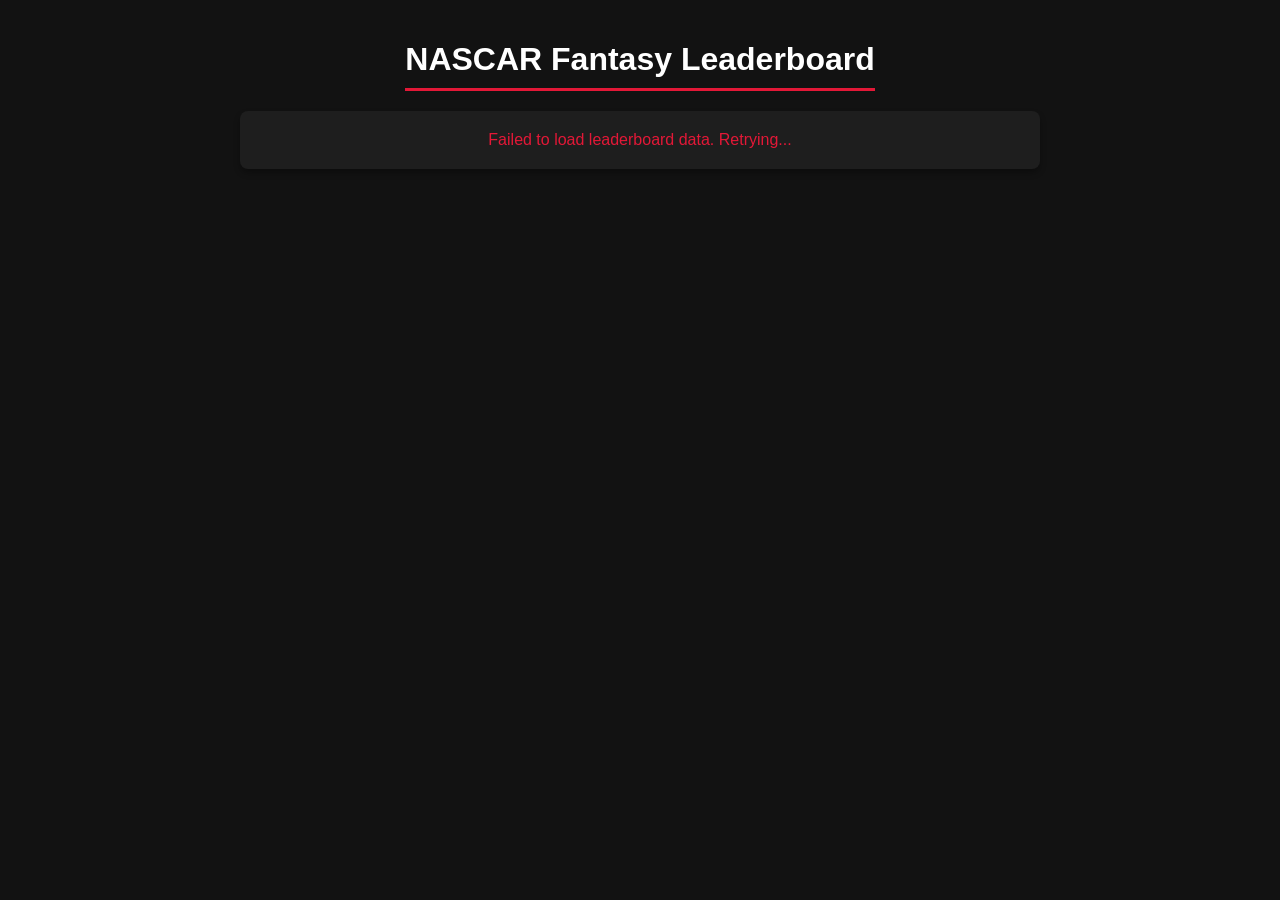
<file: public/ranking.html>
<!DOCTYPE html>
<html lang="en">
<head>
    <meta charset="UTF-8">
    <meta name="viewport" content="width=device-width, initial-scale=1.0">
    <title>NASCAR Fantasy Leaderboard</title>
    <style>
        :root {
            --bg-color: #121212;
            --text-color: #ffffff;
            --accent-color: #e31837;
            --table-bg: #1e1e1e;
            --table-hover: #2c2c2c;
            --border-color: #333333;
        }

        body {
            font-family: -apple-system, BlinkMacSystemFont, "Segoe UI", Roboto, Helvetica, Arial, sans-serif;
            background-color: var(--bg-color);
            color: var(--text-color);
            margin: 0;
            padding: 20px;
            display: flex;
            flex-direction: column;
            align-items: center;
        }

        h1 {
            text-align: center;
            margin-bottom: 20px;
            color: var(--text-color);
            border-bottom: 3px solid var(--accent-color);
            padding-bottom: 10px;
        }

        .leaderboard-container {
            width: 100%;
            max-width: 800px;
            background-color: var(--table-bg);
            border-radius: 8px;
            overflow: hidden;
            box-shadow: 0 4px 6px rgba(0, 0, 0, 0.3);
        }

        table {
            width: 100%;
            border-collapse: collapse;
            text-align: left;
        }

        thead {
            background-color: var(--accent-color);
            color: #ffffff;
        }

        th, td {
            padding: 12px 15px;
            border-bottom: 1px solid var(--border-color);
        }

        th {
            text-transform: uppercase;
            font-size: 0.9em;
            letter-spacing: 0.05em;
        }

        tbody tr:hover {
            background-color: var(--table-hover);
        }

        tbody tr:last-of-type td {
            border-bottom: none;
        }

        .position {
            font-weight: bold;
            text-align: center;
            width: 10%;
        }

        .manager {
            width: 50%;
        }

        .score, .wins {
            width: 20%;
            text-align: right;
        }

        #loading-message {
            text-align: center;
            padding: 40px;
            font-size: 1.2em;
            color: #aaaaaa;
        }

        #error-message {
            text-align: center;
            padding: 20px;
            color: var(--accent-color);
            display: none;
        }
        
        .hidden {
            display: none;
        }

        .rank-1 {
            color: gold;
        }
        .rank-2 {
            color: silver;
        }
        .rank-3 {
            color: #cd7f32; /* bronze */
        }

    </style>
</head>
<body>

    <h1>NASCAR Fantasy Leaderboard</h1>

    <div class="leaderboard-container">
        <div id="loading-message">Loading Data...</div>
        <div id="error-message"></div>
        <table id="leaderboard-table" class="hidden">
            <thead>
                <tr>
                    <th class="position">Rank</th>
                    <th class="manager">Manager</th>
                    <th class="score">Points Scored</th>
                    <th class="wins">Wins</th>
                </tr>
            </thead>
            <tbody id="leaderboard-body">
                <!-- Data will be populated here by JavaScript -->
            </tbody>
        </table>
    </div>

    <script src="ranking.js"></script>
</body>
</html>
</file>
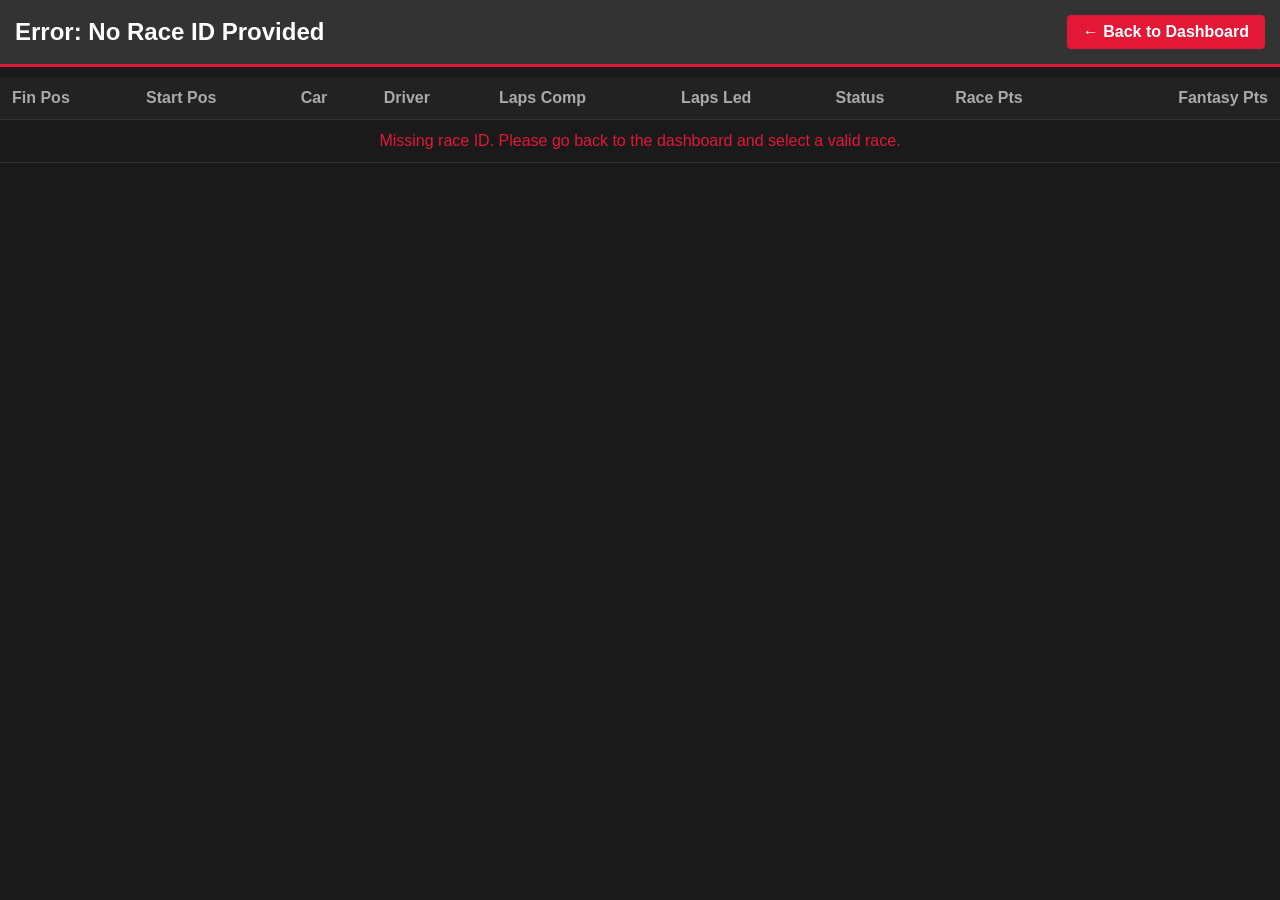
<file: public/results.html>
<!DOCTYPE html>
<html lang="en">
<head>
    <meta charset="UTF-8">
    <meta name="viewport" content="width=device-width, initial-scale=1.0">
    <title>Race Results</title>
    <style>
        body { font-family: Arial, sans-serif; background-color: #1a1a1a; color: #fff; margin: 0; padding-bottom: 50px; }
        header { background: #333; padding: 15px; display: flex; justify-content: space-between; align-items: center; border-bottom: 3px solid #e31837; position: sticky; top: 0; z-index: 100;}
        .back-btn { color: #fff; text-decoration: none; background: #e31837; padding: 8px 16px; border-radius: 4px; font-weight: bold; }
        .back-btn:hover { background: #c1122b; }
        table { width: 100%; border-collapse: collapse; margin-top: 10px; }
        th, td { padding: 12px; text-align: left; border-bottom: 1px solid #333; }
        th { background-color: #222; color: #aaa; position: sticky; top: 65px; z-index: 50; }
    </style>
</head>
<body>
    <header>
        <h2 id="race-title" style="margin: 0;">Loading Results...</h2>
        <a href="index.html" class="back-btn">← Back to Dashboard</a>
    </header>

    <table>
        <thead>
            <tr>
                <th>Fin Pos</th>
                <th>Start Pos</th>
                <th>Car</th>
                <th>Driver</th>
                <th>Laps Comp</th>
                <th>Laps Led</th>
                <th>Status</th>
                <th>Race Pts</th>
                <th style="text-align: right;">Fantasy Pts</th>
            </tr>
        </thead>
        <tbody id="results-body">
            <!-- Results injected by results.js -->
        </tbody>
    </table>

    <!-- Cache-busting version added here to force Chrome to load the newest JS file -->
    <script src="results.js?v=4"></script>
</body>
</html>
</file>
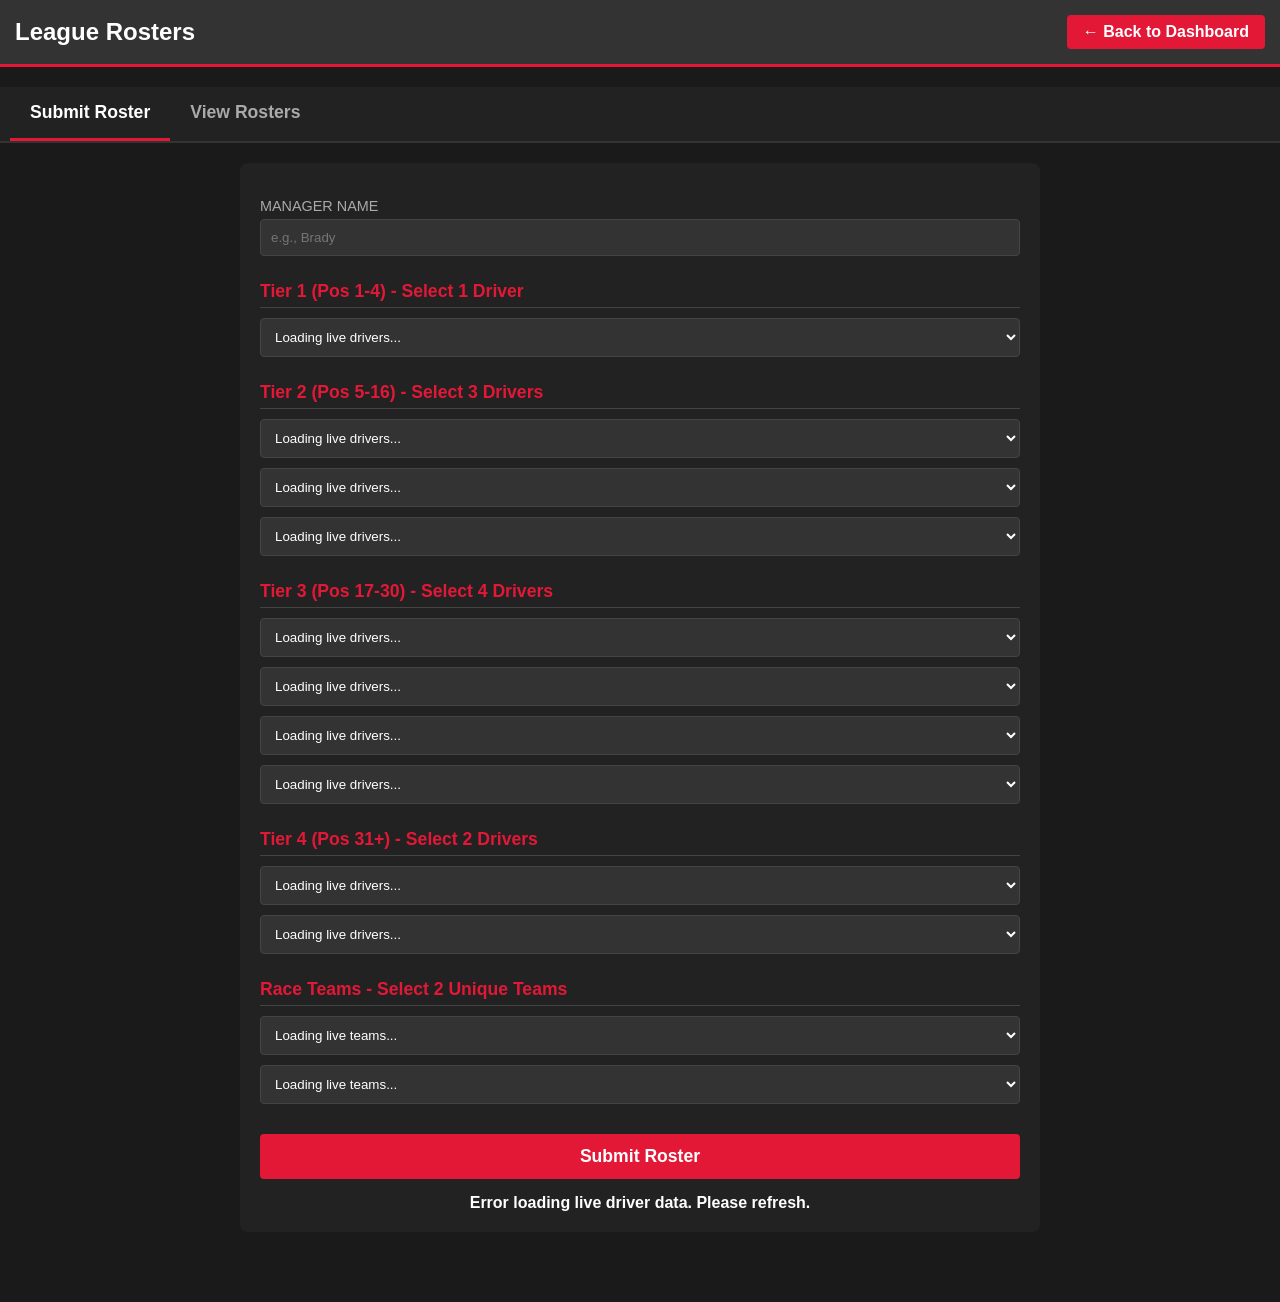
<file: public/rosters.html>
<!DOCTYPE html>
<html lang="en">
<head>
    <meta charset="UTF-8">
    <meta name="viewport" content="width=device-width, initial-scale=1.0">
    <title>Manage Rosters</title>
    <style>
        body { font-family: Arial, sans-serif; background-color: #1a1a1a; color: #fff; margin: 0; padding-bottom: 50px; }
        header { background: #333; padding: 15px; display: flex; justify-content: space-between; align-items: center; border-bottom: 3px solid #e31837; position: sticky; top: 0; z-index: 100;}
        .back-btn { color: #fff; text-decoration: none; background: #e31837; padding: 8px 16px; border-radius: 4px; font-weight: bold; }
        
        .tab-container { display: flex; background: #222; border-bottom: 2px solid #333; padding: 0 10px; margin-top: 20px;}
        .tab-btn { background: none; border: none; color: #aaa; padding: 15px 20px; font-size: 1.1em; font-weight: bold; cursor: pointer; border-bottom: 3px solid transparent; }
        .tab-btn.active { color: #fff; border-bottom: 3px solid #e31837; }
        .tab-content { display: none; padding: 20px; max-width: 800px; margin: 0 auto; }
        .tab-content.active { display: block; }

        form { background: #222; padding: 20px; border-radius: 8px; }
        label { display: block; margin-top: 15px; color: #aaa; font-size: 0.9em; text-transform: uppercase;}
        input, select, textarea { width: 100%; padding: 10px; margin-top: 5px; background: #333; border: 1px solid #444; color: #fff; border-radius: 4px; box-sizing: border-box; }
        .tier-header { color: #e31837; margin-top: 25px; margin-bottom: 5px; border-bottom: 1px solid #444; padding-bottom: 5px; font-size: 1.1em; }
        button[type="submit"] { margin-top: 30px; background: #e31837; color: #fff; border: none; padding: 12px 20px; font-size: 1.1em; font-weight: bold; border-radius: 4px; cursor: pointer; width: 100%; }
        
        table { width: 100%; border-collapse: collapse; margin-top: 10px; }
        th, td { padding: 12px; text-align: left; border-bottom: 1px solid #333; }
        th { background-color: #222; color: #aaa; }
    </style>
</head>
<body>
    <header>
        <h2 style="margin: 0;">League Rosters</h2>
        <a href="index.html" class="back-btn">← Back to Dashboard</a>
    </header>

    <div class="tab-container">
        <button class="tab-btn active" onclick="openTab(event, 'submit-tab')">Submit Roster</button>
        <button class="tab-btn" onclick="openTab(event, 'view-tab')">View Rosters</button>
    </div>

    <div id="submit-tab" class="tab-content active">
        <form id="roster-form">
            <label>Manager Name</label>
            <input type="text" id="manager-name" required placeholder="e.g., Brady">
            
            <h3 class="tier-header">Tier 1 (Pos 1-4) - Select 1 Driver</h3>
            <select class="driver-select tier-1" required><option value="">Loading live drivers...</option></select>

            <h3 class="tier-header">Tier 2 (Pos 5-16) - Select 3 Drivers</h3>
            <select class="driver-select tier-2" required><option value="">Loading live drivers...</option></select>
            <select class="driver-select tier-2" required style="margin-top:10px;"><option value="">Loading live drivers...</option></select>
            <select class="driver-select tier-2" required style="margin-top:10px;"><option value="">Loading live drivers...</option></select>

            <h3 class="tier-header">Tier 3 (Pos 17-30) - Select 4 Drivers</h3>
            <select class="driver-select tier-3" required><option value="">Loading live drivers...</option></select>
            <select class="driver-select tier-3" required style="margin-top:10px;"><option value="">Loading live drivers...</option></select>
            <select class="driver-select tier-3" required style="margin-top:10px;"><option value="">Loading live drivers...</option></select>
            <select class="driver-select tier-3" required style="margin-top:10px;"><option value="">Loading live drivers...</option></select>

            <h3 class="tier-header">Tier 4 (Pos 31+) - Select 2 Drivers</h3>
            <select class="driver-select tier-4" required><option value="">Loading live drivers...</option></select>
            <select class="driver-select tier-4" required style="margin-top:10px;"><option value="">Loading live drivers...</option></select>

            <h3 class="tier-header">Race Teams - Select 2 Unique Teams</h3>
            <select class="team-select" required><option value="">Loading live teams...</option></select>
            <select class="team-select" required style="margin-top:10px;"><option value="">Loading live teams...</option></select>
            
            <button type="submit" id="submit-btn">Submit Roster</button>
            <div id="form-status" style="margin-top: 15px; text-align: center; font-weight: bold;"></div>
        </form>
    </div>

    <div id="view-tab" class="tab-content">
        <table>
            <thead>
                <tr>
                    <th>Manager</th>
                    <th>Race ID</th>
                    <th>Drivers</th>
                    <th>Teams</th>
                </tr>
            </thead>
            <tbody id="rosters-body">
                <tr><td colspan="4" style="text-align: center;">Loading rosters...</td></tr>
            </tbody>
        </table>
    </div>

    <script src="rosters.js?v=6"></script>
    <script>
        function openTab(evt, tabName) {
            document.querySelectorAll('.tab-content').forEach(tab => tab.classList.remove('active'));
            document.querySelectorAll('.tab-btn').forEach(btn => btn.classList.remove('active'));
            document.getElementById(tabName).classList.add('active');
            evt.currentTarget.classList.add('active');
            if(tabName === 'view-tab') fetchRosters();
        }
    </script>
</body>
</html>
</file>
